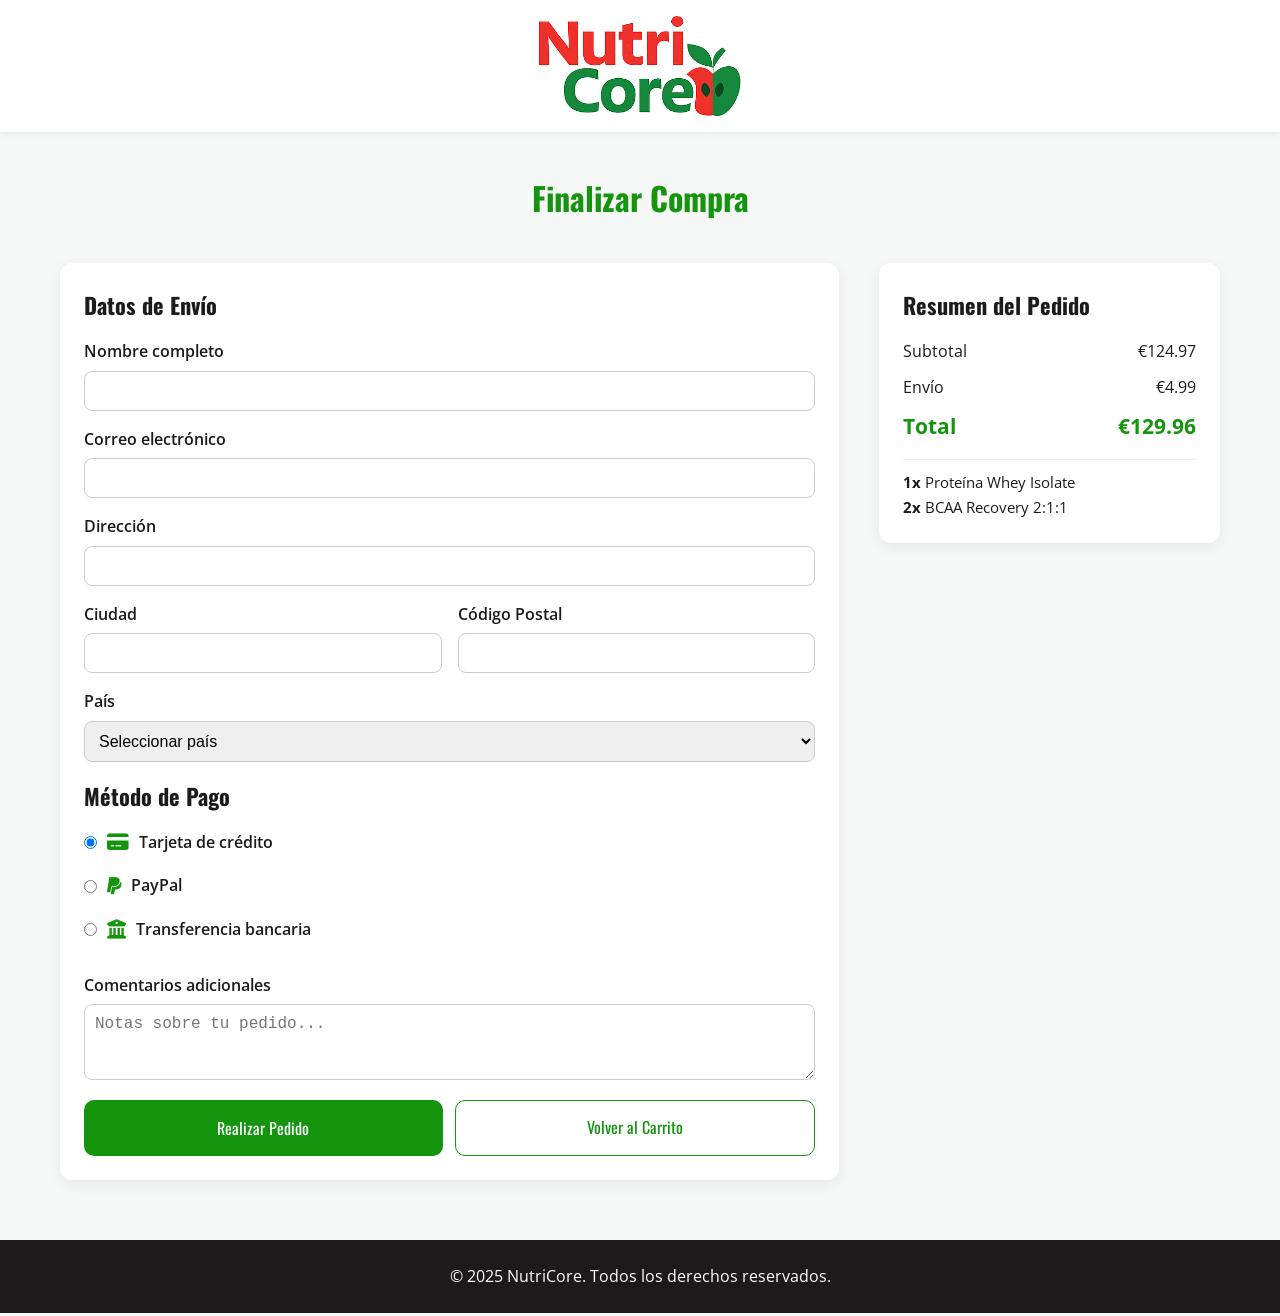
<file: assets/views/checkout.html>
<!DOCTYPE html>
<html lang="es">

<head>
    <meta charset="UTF-8">
    <meta name="viewport" content="width=device-width, initial-scale=1.0">
    <title>NutriCore | Checkout</title>
    <link rel="stylesheet" href="/css/checkout.css">
    <link href="https://fonts.googleapis.com/css2?family=Open+Sans:wght@400;600&family=Oswald:wght@500;700&display=swap"
        rel="stylesheet">
    <link rel="stylesheet" href="https://cdnjs.cloudflare.com/ajax/libs/font-awesome/6.5.0/css/all.min.css">
</head>

<body>
    <header class="site-header">
        <img src="/img/logo_transparenteRecotado.png" alt="NutriCore" class="logo">
    </header>

    <main class="checkout-container">
        <h1 class="section-title">Finalizar Compra</h1>

        <div class="checkout-layout">
            <!-- FORMULARIO DE ENVÍO -->
            <section class="checkout-form">
                <h2>Datos de Envío</h2>
                <form id="form-checkout">
                    <div class="form-group">
                        <label for="nombre">Nombre completo</label>
                        <input type="text" id="nombre" required>
                    </div>

                    <div class="form-group">
                        <label for="email">Correo electrónico</label>
                        <input type="email" id="email" required>
                    </div>

                    <div class="form-group">
                        <label for="direccion">Dirección</label>
                        <input type="text" id="direccion" required>
                    </div>

                    <div class="form-row">
                        <div class="form-group">
                            <label for="ciudad">Ciudad</label>
                            <input type="text" id="ciudad" required>
                        </div>
                        <div class="form-group">
                            <label for="cp">Código Postal</label>
                            <input type="text" id="cp" required>
                        </div>
                    </div>

                    <div class="form-group">
                        <label for="pais">País</label>
                        <select id="pais" required>
                            <option value>Seleccionar país</option>
                            <option value="es">España</option>
                            <option value="fr">Francia</option>
                            <option value="pt">Portugal</option>
                        </select>
                    </div>

                    <h2>Método de Pago</h2>

                    <div class="payment-methods">
                        <label class="method">
                            <input type="radio" name="payment" value="tarjeta" checked>
                            <i class="fas fa-credit-card"></i> Tarjeta de
                            crédito
                        </label>
                        <label class="method">
                            <input type="radio" name="payment" value="paypal">
                            <i class="fab fa-paypal"></i> PayPal
                        </label>
                        <label class="method">
                            <input type="radio" name="payment" value="transferencia">
                            <i class="fas fa-university"></i> Transferencia
                            bancaria
                        </label>
                    </div>

                    <div class="form-group">
                        <label for="comentarios">Comentarios
                            adicionales</label>
                        <textarea id="comentarios" rows="3" placeholder="Notas sobre tu pedido..."></textarea>
                    </div>

                    <div class="checkout-actions">
                        <button type="submit" class="btn-primary">Realizar
                            Pedido</button>
                        <a href="carrito.html" class="btn-ghost">Volver al
                            Carrito</a>
                    </div>
                </form>
            </section>

            <!-- RESUMEN DEL PEDIDO -->
            <aside class="order-summary">
                <h2>Resumen del Pedido</h2>
                <div class="summary-line">
                    <span>Subtotal</span><span>€124.97</span>
                </div>
                <div class="summary-line">
                    <span>Envío</span><span>€4.99</span>
                </div>
                <div class="summary-total">
                    <span>Total</span><span>€129.96</span>
                </div>

                <div class="summary-items">
                    <p><strong>1x</strong> Proteína Whey Isolate</p>
                    <p><strong>2x</strong> BCAA Recovery 2:1:1</p>
                </div>
            </aside>
        </div>
    </main>

    <footer class="site-footer">
        <p>&copy; 2025 NutriCore. Todos los derechos reservados.</p>
    </footer>
</body>

</html>
</file>
<file: css/checkout.css>
:root {
    --negro: #1D1A1B;
    --verde: #14950D;
    --blanco: #F6F8F8;
    --rojo: #EE1D0A;
}

/* --- RESET --- */
* {
    margin: 0;
    padding: 0;
    box-sizing: border-box;
}

body {
    font-family: 'Open Sans', sans-serif;
    background: var(--blanco);
    color: var(--negro);
    line-height: 1.6;
}

/* --- HEADER --- */
.site-header {
    display: flex;
    justify-content: center;
    align-items: center;
    background: #fff;
    padding: 16px 0;
    box-shadow: 0 2px 6px rgba(0, 0, 0, 0.05);
}

.logo {
    height: 100px;
}

/* --- CONTENEDOR PRINCIPAL --- */
.checkout-container {
    max-width: 1200px;
    margin: 40px auto;
    padding: 0 20px;
}

.section-title {
    text-align: center;
    font-family: 'Oswald', sans-serif;
    font-size: 2rem;
    color: var(--verde);
    margin-bottom: 40px;
}

/* --- LAYOUT --- */
.checkout-layout {
    display: flex;
    flex-direction: column;
    gap: 32px;
}

/* --- FORMULARIO --- */
.checkout-form {
    background: #fff;
    border-radius: 12px;
    box-shadow: 0 4px 14px rgba(0, 0, 0, 0.07);
    padding: 24px;
}

.checkout-form h2 {
    font-family: 'Oswald', sans-serif;
    color: var(--negro);
    font-size: 1.4rem;
    margin-bottom: 16px;
}

.form-group {
    display: flex;
    flex-direction: column;
    margin-bottom: 16px;
}

label {
    font-weight: 600;
    margin-bottom: 6px;
}

input,
select,
textarea {
    padding: 10px;
    border: 1px solid #ccc;
    border-radius: 8px;
    font-size: 1rem;
}

.form-row {
    display: flex;
    flex-direction: column;
    gap: 16px;
}

/* --- MÉTODOS DE PAGO --- */
.payment-methods {
    display: flex;
    flex-direction: column;
    gap: 12px;
    margin: 16px 0 24px;
}

.method {
    display: flex;
    align-items: center;
    gap: 10px;
    font-weight: 600;
}

.method i {
    color: var(--verde);
    font-size: 1.2rem;
}

/* --- BOTONES --- */
.checkout-actions {
    display: flex;
    flex-direction: column;
    gap: 12px;
    margin-top: 20px;
}

.btn-primary,
.btn-ghost {
    font-family: "Oswald", sans-serif;
    font-size: 1rem;
    border-radius: 10px;
    cursor: pointer;
    padding: 14px 18px;
    transition: 0.3s;
    text-align: center;
    text-decoration: none;
}

.btn-primary {
    background: var(--verde);
    color: white;
    border: none;
}

.btn-primary:hover {
    background: #0e6b09;
}

.btn-ghost {
    background: transparent;
    border: 1.5px solid var(--verde);
    color: var(--verde);
}

.btn-ghost:hover {
    background: var(--verde);
    color: white;
}

/* --- RESUMEN --- */
.order-summary {
    background: #fff;
    border-radius: 12px;
    box-shadow: 0 4px 14px rgba(0, 0, 0, 0.07);
    padding: 24px;
}

.order-summary h2 {
    font-family: 'Oswald', sans-serif;
    font-size: 1.4rem;
    margin-bottom: 16px;
}

.summary-line,
.summary-total {
    display: flex;
    justify-content: space-between;
    margin: 10px 0;
}

.summary-total {
    font-weight: 700;
    color: var(--verde);
    font-size: 1.3rem;
}

.summary-items {
    border-top: 1px solid #eee;
    margin-top: 16px;
    padding-top: 10px;
    font-size: 0.95rem;
}

/* --- MEDIA QUERIES --- */

/* TABLET */
@media (min-width: 700px) {
    .form-row {
        flex-direction: row;
    }

    .form-row .form-group {
        flex: 1;
    }

    .checkout-actions {
        flex-direction: row;
    }

    .checkout-actions .btn-primary,
    .checkout-actions .btn-ghost {
        flex: 1;
    }
}

/* DESKTOP */
@media (min-width: 1025px) {
    .checkout-layout {
        flex-direction: row;
        align-items: flex-start;
        gap: 40px;
    }

    .checkout-form {
        flex: 2;
    }

    .order-summary {
        flex: 0.8;
        position: sticky;
        top: 100px;
        align-self: flex-start;
    }
}

/* --- FOOTER --- */
.site-footer {
    background: var(--negro);
    color: #fff;
    text-align: center;
    padding: 24px;
    margin-top: 60px;
}
</file>
